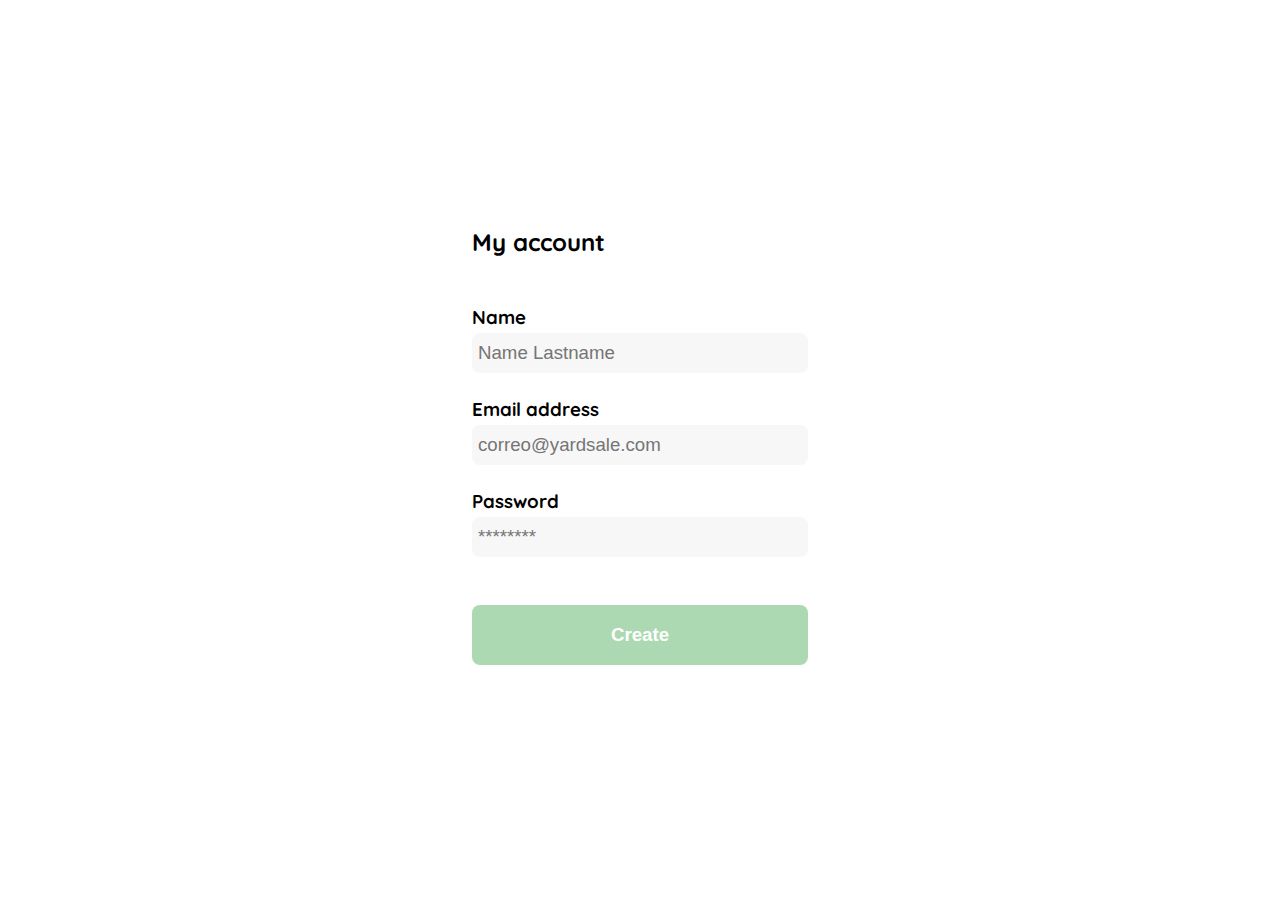
<file: account-create-page.html>
<!DOCTYPE html>
<html lang="en">
<head>
    <meta charset="UTF-8">
    <meta name="viewport" content="width=device-width, initial-scale=1.0">
    <link rel="preconnect" href="https://fonts.googleapis.com">
    <link rel="preconnect" href="https://fonts.gstatic.com" crossorigin>
    <link href="https://fonts.googleapis.com/css2?family=Quicksand:wght@300;500;700&display=swap" rel="stylesheet">
    <title>Document</title>
    <style>
        :root {
            --white: #fff;
            --black: #000;
            --very-light-pink: #c7c7c7;
            --text-input-field: #F7F7F7;
            --hospital-green: #ACD9B2;
            --lss:12pt;
            --ls: 14pt;
            --lm: 16pt;
            --ll: 18pt;
        }
        body {
            margin: 0;
            font-family: 'Quicksand', sans-serif;
        }
        .login {
            width: 100%;
            height: 100vh;
            display: grid;
            place-items: center;
        }
        .form-container {
            display: grid;
            grid-template-rows: auto 1fr auto;
            width: 336px;
        }
        .logo.logo-login {
            display: none;
            width: 150px;
            margin-bottom: 36px;
            justify-self: center;
        }
        .title {
            font-size: var(--ll);
            margin-bottom: 48px;
            text-align: left;
        }
        .subtitle {
            font-size: var(--ls);
            color: var(--very-light-pink);
            text-align: center;
            font-weight: 300;
            margin-top: 0;
            margin-bottom: 36px;
        }
        .form {
            display: flex;
            flex-direction: column;
        }
        .input-group{
            display: flex;
            flex-direction: column;
        }
        .label {
            font-size: var(--ls);
            font-weight: bold;
            margin-bottom: 4px;
        }
        .input {
            box-sizing: border-box;
            background-color: var(--text-input-field);
            height: 40px;
            border: none;
            border-radius: 8px;
            padding: 8px 6px;
            font-size: var(--ls);
            margin-bottom: 24px;
        
        }
        .button-primary {
            width: 100%;
            height: 60px;
            border: none;
            border-radius: 8px;
            background-color: var(--hospital-green);
            color: var(--white);
            font-size: var(--ls);
            font-weight: bold;
            cursor: pointer;
        }
        .button-login {
            margin-top: 12px;
            margin-bottom: 24px
        }
        .subtitle.forgot-password {
            font-weight: bold;
            font-size: var(--lss);
        }
        p > a{
            text-decoration: none;
            color:var(--hospital-green) ;
        }
        .button-secondary {
            width: 100%;
            height: 60px;
            border-color: var(--hospital-green);
            border-style: solid;
            border-radius: 8px;
            background-color: var(--text-input-field);
            color: var(--hospital-green) ;
            font-size: var(--ls);
            font-weight: bold;
            cursor: pointer;
        }
        .button-create {
            margin-top: 24px;
            margin-bottom: 24px
        }
        @media (max-width: 640px){
            .form-container{
                height: 100%;
            }
            .form {
                justify-content: space-between;
            }
        }
    </style>
</head>
<body>
    <div class="login">
        <div class="form-container">
            <h1 class="title">My account</h1>
            <form action="/" class="form">
                <div class="input-group">
                    <label for="name" class="label">Name</label>
                    <input type="text" id="name" placeholder="Name Lastname" class="input input-name">
                    
                    <label for="email-address" class="label">Email address</label>
                    <input type="email" id="email-address" placeholder="correo@yardsale.com" class="input input-email">
                    
                    <label for="password" class="label">Password</label>
                    <input type="password" id="password" placeholder="********" class="input input-password">
                </div> 
                <input type="submit" value="Create" class="button-primary button-create">
            </form>
        </div>
    </div>
</body>
</html>
</file>
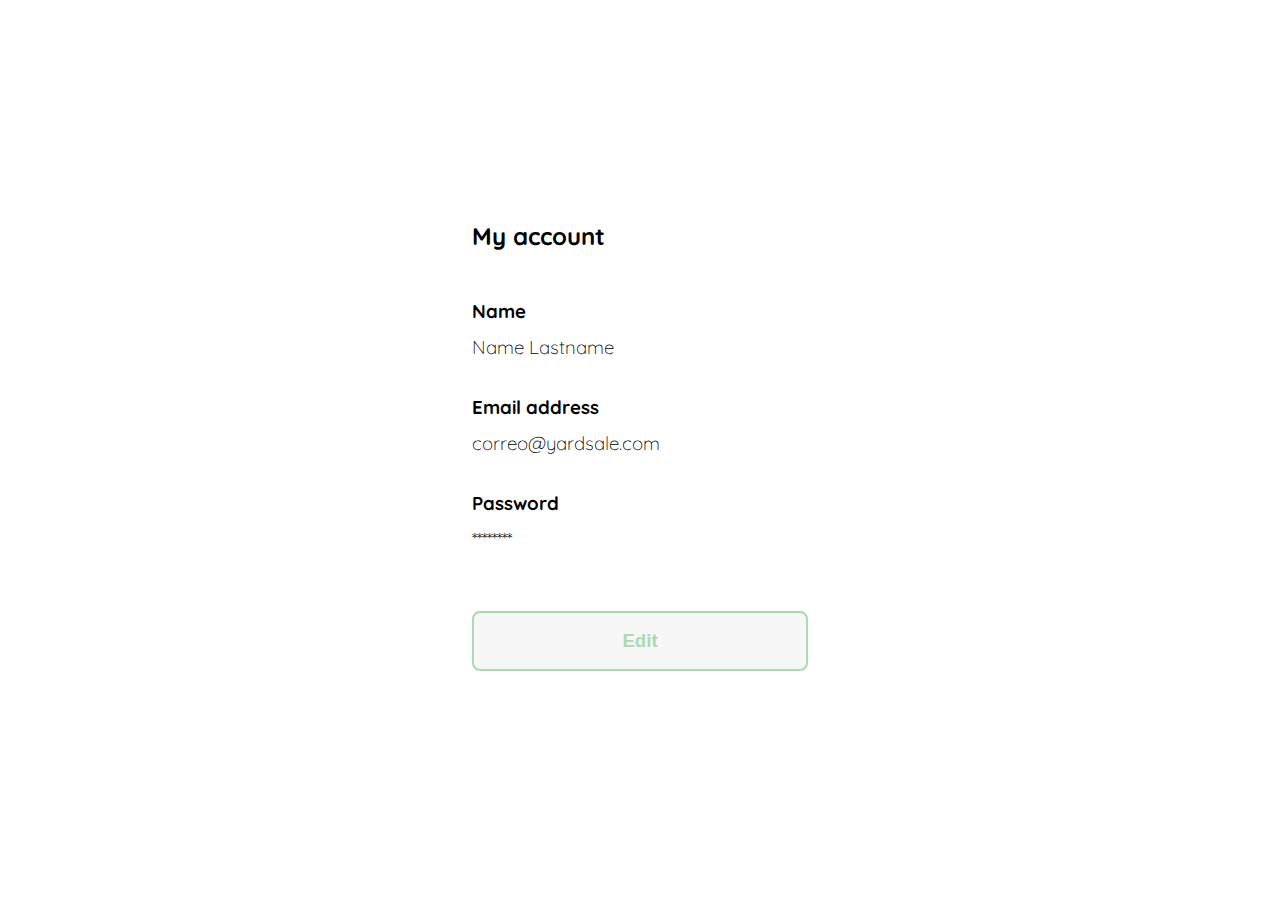
<file: account-edit-page.html>
<!DOCTYPE html>
<html lang="en">
<head>
    <meta charset="UTF-8">
    <meta name="viewport" content="width=device-width, initial-scale=1.0">
    <link rel="preconnect" href="https://fonts.googleapis.com">
    <link rel="preconnect" href="https://fonts.gstatic.com" crossorigin>
    <link href="https://fonts.googleapis.com/css2?family=Quicksand:wght@300;500;700&display=swap" rel="stylesheet">
    <title>Document</title>
    <style>
        :root {
            --white: #fff;
            --black: #000;
            --very-light-pink: #c7c7c7;
            --text-input-field: #F7F7F7;
            --hospital-green: #ACD9B2;
            --lss:12pt;
            --ls: 14pt;
            --lm: 16pt;
            --ll: 18pt;
        }
        body {
            margin: 0;
            font-family: 'Quicksand', sans-serif;
        }
        .login {
            width: 100%;
            height: 100vh;
            display: grid;
            place-items: center;
        }
        .form-container {
            display: grid;
            grid-template-rows: auto 1fr auto;
            width: 336px;
        }
        .logo.logo-login {
            display: none;
            width: 150px;
            margin-bottom: 36px;
            justify-self: center;
        }
        .title {
            font-size: var(--ll);
            margin-bottom: 48px;
            text-align: left;
        }
        .subtitle {
            font-size: var(--ls);
            color: var(--very-light-pink);
            text-align: center;
            font-weight: 300;
            margin-top: 0;
            margin-bottom: 36px;
        }
        .form {
            display: flex;
            flex-direction: column;
        }
        .input-group{
            display: flex;
            flex-direction: column;
        }
        .label {
            font-size: var(--ls);
            font-weight: bold;
            margin-bottom: 12px;
        }
        p.value {
            margin: 0;
            font-size: var(--ls);
            font-weight: 300;
            margin-bottom: 36px;
        }
        .button-login {
            margin-top: 12px;
            margin-bottom: 24px
        }
        .subtitle.forgot-password {
            font-weight: bold;
            font-size: var(--lss);
        }
        p > a{
            text-decoration: none;
            color:var(--hospital-green) ;
        }
        .button-secondary {
            width: 100%;
            height: 60px;
            border-color: var(--hospital-green);
            border-style: solid;
            border-radius: 8px;
            background-color: var(--text-input-field);
            color: var(--hospital-green) ;
            font-size: var(--ls);
            font-weight: bold;
            cursor: pointer;
        }
        .button-edit {
            margin-top: 24px;
            margin-bottom: 24px
        }
        @media (max-width: 640px){
            .form-container{
                height: 100%;
            }
            .form {
                justify-content: space-between;
            }
        }
    </style>
</head>
<body>
    <div class="login">
        <div class="form-container">
            <h1 class="title">My account</h1>
            <form action="/" class="form">
                <div class="input-group">
                    <label for="name" class="label">Name</label>
                    <p class="value">Name Lastname</p>
                    
                    <label for="email-address" class="label">Email address</label>
                    <p class="value">correo@yardsale.com</p>
                    
                    <label for="password" class="label">Password</label>
                    <p class="value">********</p>
                </div> 
                <input type="submit" value="Edit" class="button-secondary button-edit">
            </form>
        </div>
    </div>
</body>
</html>
</file>
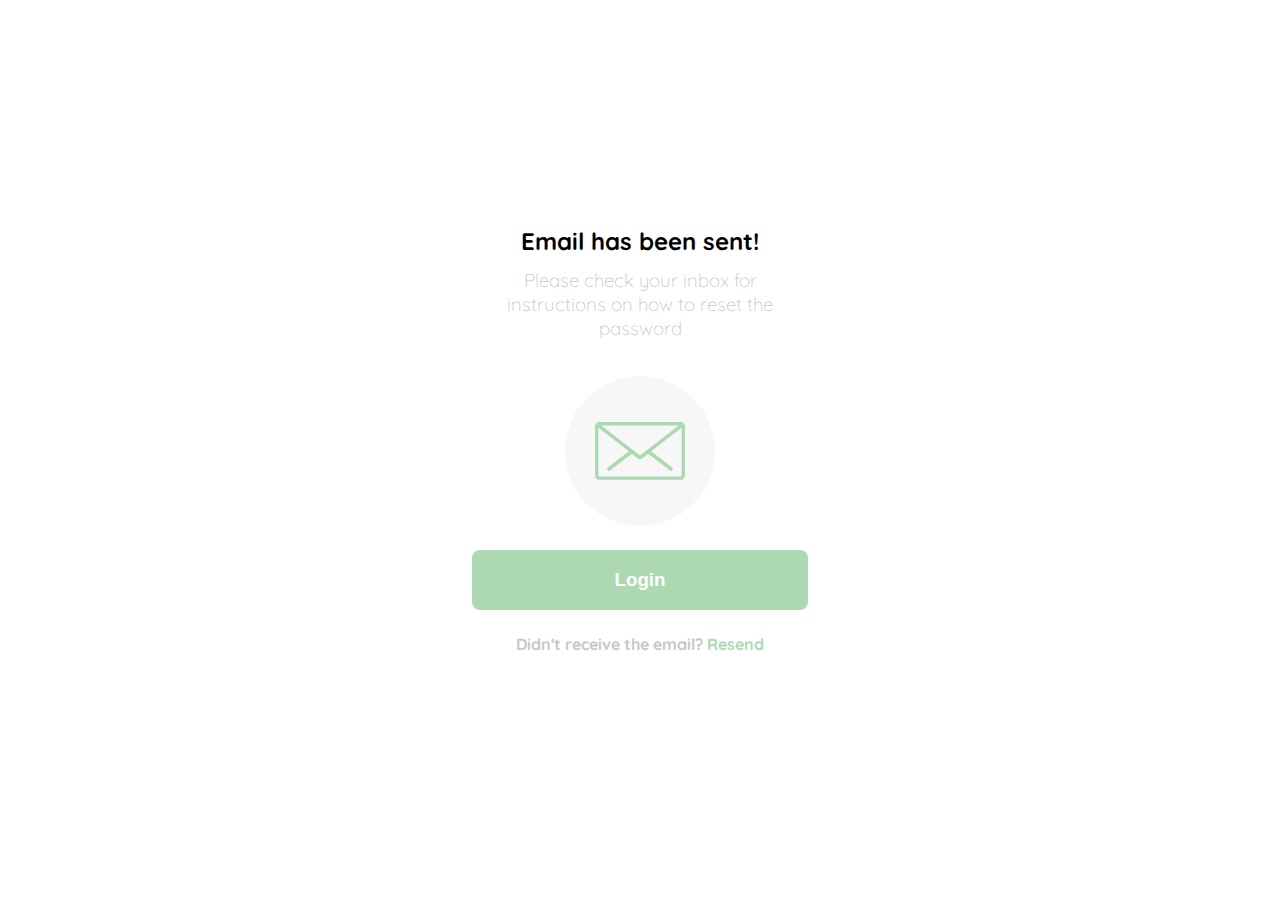
<file: email-reset-password.html>
<!DOCTYPE html>
<html lang="en">
<head>
    <meta charset="UTF-8">
    <meta name="viewport" content="width=device-width, initial-scale=1.0">
    <link rel="preconnect" href="https://fonts.googleapis.com">
    <link rel="preconnect" href="https://fonts.gstatic.com" crossorigin>
    <link href="https://fonts.googleapis.com/css2?family=Quicksand:wght@300;500;700&display=swap" rel="stylesheet">
    <title>Document</title>
    <style>
        :root {
            --white: #fff;
            --black: #000;
            --very-light-pink: #c7c7c7;
            --text-input-field: #F7F7F7;
            --hospital-green: #ACD9B2;
            --lss:12pt;
            --ls: 14pt;
            --lm: 16pt;
            --ll: 18pt;
        }
        body {
            margin: 0;
            font-family: 'Quicksand', sans-serif;
        }
        .email-reset-password {
            width: 100%;
            height: 100vh;
            display: grid;
            place-items: center;
        }
        .container.email {
            display: grid;
            grid-template-rows: auto 1fr auto;
            width: 336px;
            place-items: center;
        }
        .logo.logo-login {
            display: none;
            width: 150px;
            margin-bottom: 36px;
            justify-self: center;
        }
        .title {
            font-size: var(--ll);
            margin-bottom: 12px;
            text-align: center;
        }
        .subtitle {
            font-size: var(--ls);
            color: var(--very-light-pink);
            text-align: center;
            font-weight: 300;
            margin-top: 0;
            margin-bottom: 36px;
        }
        .email-circle {
            display: flex;
            width: 150px;
            height: 150px;
            border-radius: 100%;
            background-color: var(--text-input-field);
            justify-content: center;
            align-items: center;
        }
        .button-primary {
            width: 100%;
            height: 60px;
            border: none;
            border-radius: 8px;
            background-color: var(--hospital-green);
            color: var(--white);
            font-size: var(--ls);
            font-weight: bold;
            cursor: pointer;
        }
        .button-login {
            margin-top: 24px;
            margin-bottom: 24px
        }
        .subtitle.resend-email {
            font-weight: bold;
            font-size: var(--lss);
        }
        p > a{
            text-decoration: none;
            color:var(--hospital-green) ;
        }

        @media (max-width: 620px) {
            
            .logo.logo-login {
                display: block;
            }
        }
    </style>
</head>
<body>
    <div class="email-reset-password">
        <div class="container email">
            <img src="logos/logo_yard_sale.svg" alt="logo" class="logo logo-login">

            <h1 class="title">Email has been sent!</h1>
            <p class="subtitle">Please check your inbox for instructions on how to reset the password</p>
            <div class="email-circle"> 
                <img src="icons/email.svg" alt="Email icon" class="email-icon email-page">
            </div>
            <button type="/" value="Confirm" class="button-primary button-login">Login</button>
            <p class="subtitle resend-email"><span>Didn't receive the email? </span><a href="/">Resend</a></p>
        </div>
    </div>
</body>
</html>
</file>
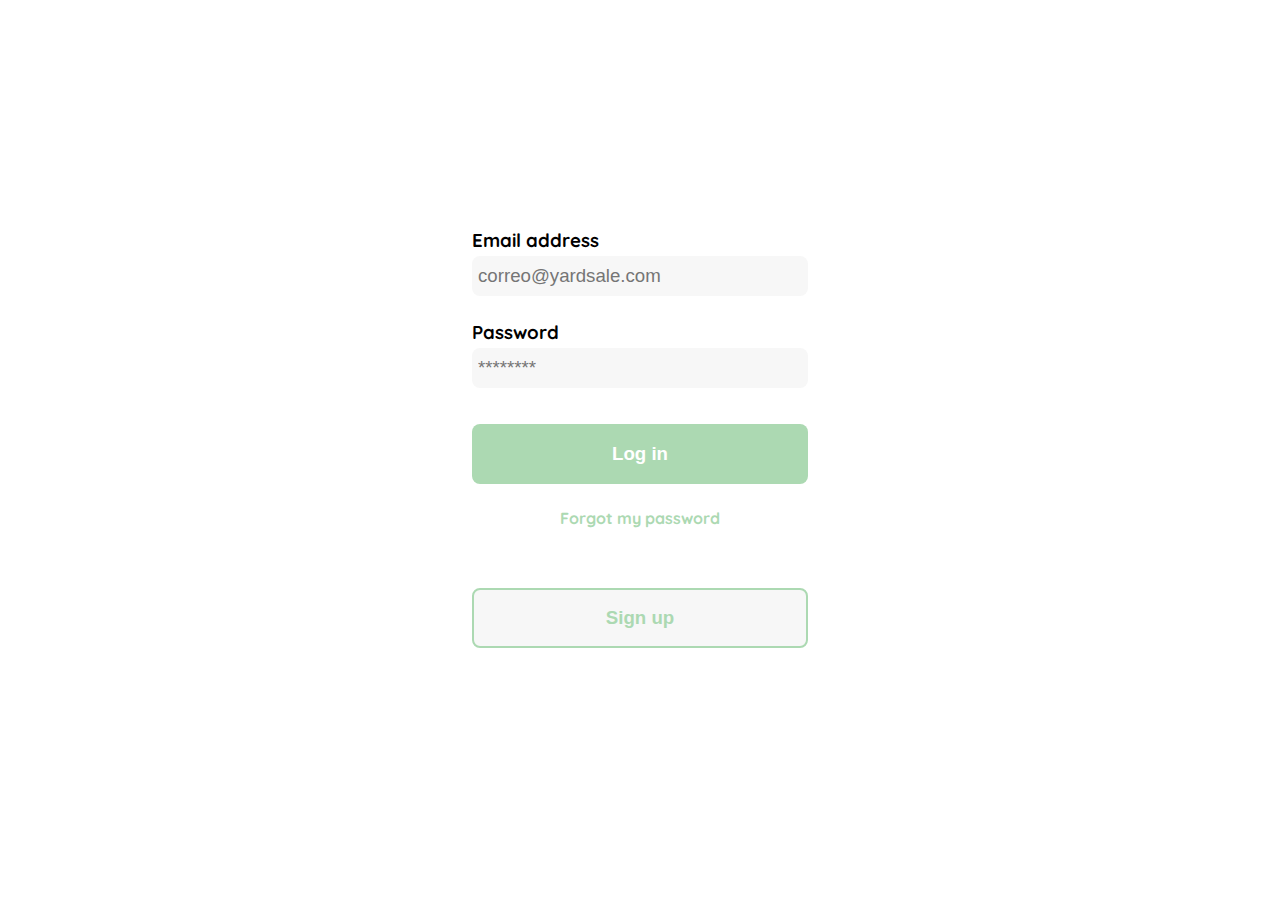
<file: login_page.html>
<!DOCTYPE html>
<html lang="en">
<head>
    <meta charset="UTF-8">
    <meta name="viewport" content="width=device-width, initial-scale=1.0">
    <link rel="preconnect" href="https://fonts.googleapis.com">
    <link rel="preconnect" href="https://fonts.gstatic.com" crossorigin>
    <link href="https://fonts.googleapis.com/css2?family=Quicksand:wght@300;500;700&display=swap" rel="stylesheet">
    <title>Document</title>
    <style>
        :root {
            --white: #fff;
            --black: #000;
            --very-light-pink: #c7c7c7;
            --text-input-field: #F7F7F7;
            --hospital-green: #ACD9B2;
            --lss:12pt;
            --ls: 14pt;
            --lm: 16pt;
            --ll: 18pt;
        }
        body {
            margin: 0;
            font-family: 'Quicksand', sans-serif;
        }
        .login {
            width: 100%;
            height: 100vh;
            display: grid;
            place-items: center;
        }
        .form-container {
            display: grid;
            grid-template-rows: auto 1fr auto;
            width: 336px;
        }
        .logo.logo-login {
            display: none;
            width: 150px;
            margin-bottom: 36px;
            justify-self: center;
        }
        .title {
            font-size: var(--ll);
            margin-bottom: 12px;
            text-align: center;
        }
        .subtitle {
            font-size: var(--ls);
            color: var(--very-light-pink);
            text-align: center;
            font-weight: 300;
            margin-top: 0;
            margin-bottom: 36px;
        }
        .form {
            display: flex;
            flex-direction: column;

        }
        .label {
            font-size: var(--ls);
            font-weight: bold;
            margin-bottom: 4px;
        }
        .input {
            box-sizing: border-box;
            background-color: var(--text-input-field);
            height: 40px;
            border: none;
            border-radius: 8px;
            padding: 8px 6px;
            font-size: var(--ls);
            margin-bottom: 24px;
        
        }
        .button-primary {
            width: 100%;
            height: 60px;
            border: none;
            border-radius: 8px;
            background-color: var(--hospital-green);
            color: var(--white);
            font-size: var(--ls);
            font-weight: bold;
            cursor: pointer;
        }
        .button-login {
            margin-top: 12px;
            margin-bottom: 24px
        }
        .subtitle.forgot-password {
            font-weight: bold;
            font-size: var(--lss);
        }
        p > a{
            text-decoration: none;
            color:var(--hospital-green) ;
        }
        .button-secondary {
            width: 100%;
            height: 60px;
            border-color: var(--hospital-green);
            border-style: solid;
            border-radius: 8px;
            background-color: var(--text-input-field);
            color: var(--hospital-green) ;
            font-size: var(--ls);
            font-weight: bold;
            cursor: pointer;
        }
        .button-signup {
            margin-top: 24px;
            margin-bottom: 24px
        }

        @media (max-width: 620px) {

            .logo.logo-login {
                display: block;
            }

            .button-signup {
                width: 336px;
                position: absolute;
                bottom: 0;
            }
        }

    </style>
</head>
<body>
    <div class="login">
        <div class="form-container">
            <img src="logos/logo_yard_sale.svg" alt="logo" class="logo logo-login">

            <form action="/" class="form">
                <label for="email-address" class="label">Email address</label>
                <input type="email" id="email-address" placeholder="correo@yardsale.com" class="input input-email">
                
                <label for="password" class="label">Password</label>
                <input type="password" id="password" placeholder="********" class="input input-password">
                
                <input type="submit" value="Log in" class="button-primary button-login">
                <p class="subtitle forgot-password"><a href="/">Forgot my password</a></p>
                <button type="/" class="button-secondary button-signup">Sign up</button>
           
            </form>
        </div>
    </div>
</body>
</html>
</file>
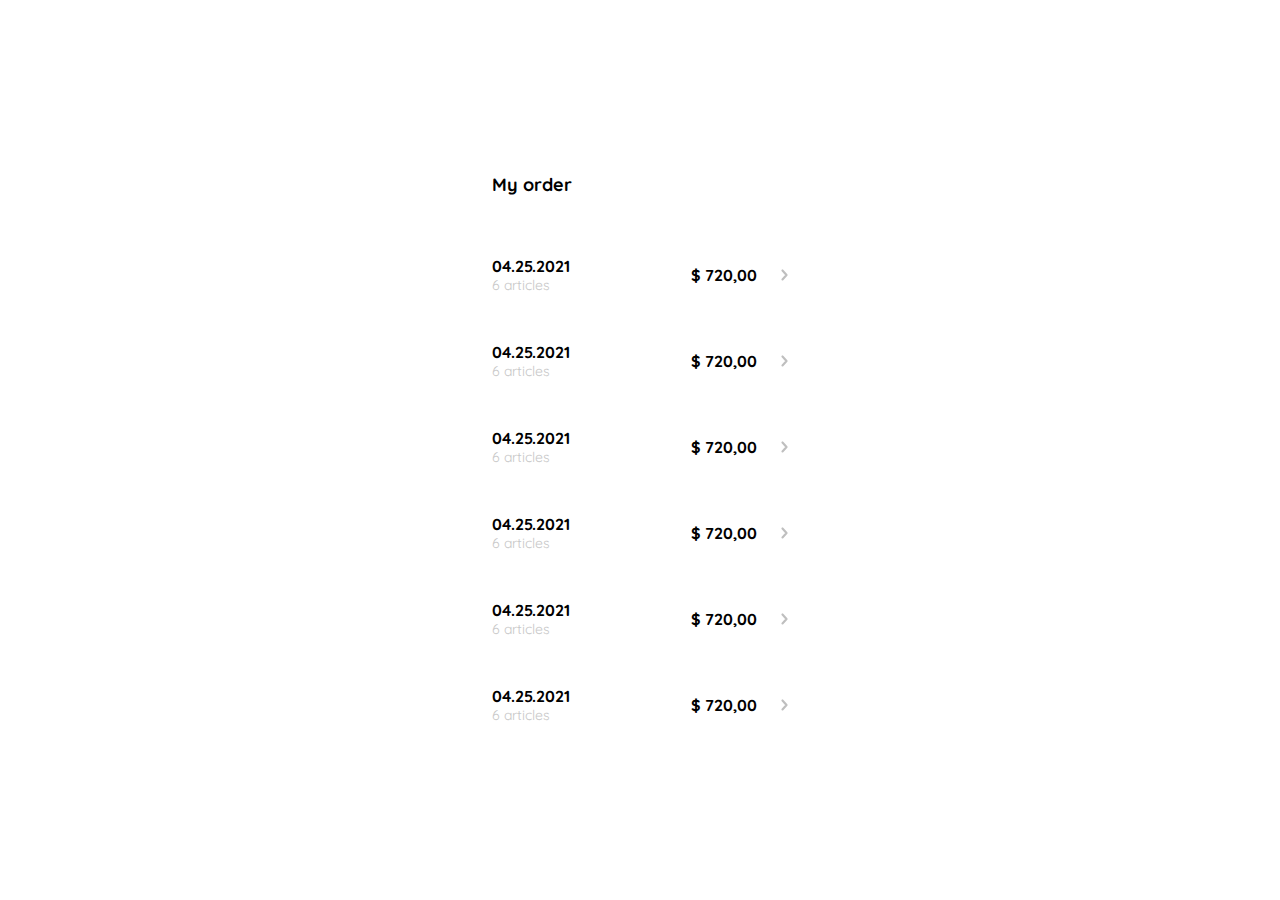
<file: my_orders_page.html>
<!DOCTYPE html>
<html lang="en">
<head>
    <meta charset="UTF-8">
    <meta name="viewport" content="width=device-width, initial-scale=1.0">
    <link rel="preconnect" href="https://fonts.googleapis.com">
    <link rel="preconnect" href="https://fonts.gstatic.com" crossorigin>
    <link href="https://fonts.googleapis.com/css2?family=Quicksand:wght@300;500;700&display=swap" rel="stylesheet">
    <title>Document</title>
    <style>
        :root {
            --white: #fff;
            --black: #000;
            --very-light-pink: #c7c7c7;
            --text-input-field: #F7F7F7;
            --hospital-green: #ACD9B2;
            --lss:12pt;
            --ls: 14px;
            --lm: 16px;
            --ll: 18px;
        }
        body {
            font-family: 'Quicksand', sans-serif;
            margin: 0;
        }
        .orders-container {
            width: 100%;
            height: 100vh;
            display: grid;
            place-items: center;
        }
        .title {
            font-size: var(--ll);
            margin-bottom: 48px;
            text-align: left;
            padding-left: 12px;
        }
        .orders-items-container {
            width: 320px;
            display: flex;
            flex-direction: column;
            margin-top: 20px;
        }

        .order-detail {
            width: 320px;
            height: auto;
            display: flex;
            justify-content: space-between;
            align-items: center;
            border-radius: 12px;
            box-sizing: border-box;
            padding: 12px;
            margin-bottom: 24px;
            box-sizing: border-box;
        }
        .order-detail:hover {
            background-color: #F7F7F7;
        }
        .order-info {
            display: flex;
            flex-direction: column;
            height: auto;
        }
        .order-info p {
            margin: 0;
            font-size: var(--lm);
        }
        .order-info p:first-child, .order-price span, .product-price span {
            font-weight: bold;
        }
        .order-info p:nth-child(2){
            font-size: var(--ls);
            color: var(--very-light-pink);
        }
        .order-price {
            display: flex;
            flex-direction: row;
            align-items: center;
        }
        figure.arrow {
            margin: 5px 0 5px 24px;
            display: flex;
            justify-content: center;
            align-items: center;
        }
        .arrow img{
            width: 7px;
            margin: 0;
        }

    </style>
</head>
<body>
    <div class="orders-container">
        <div class="orders-items-container">
            <h1 class="title">My order</h1>
            <div class ="order-detail">
                <div class="order-info">
                    <p>04.25.2021</p>
                    <p>6 articles</p>
                </div>
                <div class="order-price">
                    <span>$ 720,00</span>
                    <figure class="arrow">
                        <img src="icons/flechita.svg" alt="flechita">
                    </figure>
                </div>
            </div>
            <div class ="order-detail" src="/">
                <div class="order-info">
                    <p>04.25.2021</p>
                    <p>6 articles</p>
                </div>
                <div class="order-price">
                    <span>$ 720,00</span>
                    <figure class="arrow">
                        <img src="icons/flechita.svg" alt="flechita">
                    </figure>
                </div>
            </div>
            <div class ="order-detail">
                <div class="order-info">
                    <p>04.25.2021</p>
                    <p>6 articles</p>
                </div>
                <div class="order-price">
                    <span>$ 720,00</span>
                    <figure class="arrow">
                        <img src="icons/flechita.svg" alt="flechita">
                    </figure>
                </div>
            </div>
            <div class ="order-detail">
                <div class="order-info">
                    <p>04.25.2021</p>
                    <p>6 articles</p>
                </div>
                <div class="order-price">
                    <span>$ 720,00</span>
                    <figure class="arrow">
                        <img src="icons/flechita.svg" alt="flechita">
                    </figure>
                </div>
            </div>
            <div class ="order-detail">
                <div class="order-info">
                    <p>04.25.2021</p>
                    <p>6 articles</p>
                </div>
                <div class="order-price">
                    <span>$ 720,00</span>
                    <figure class="arrow">
                        <img src="icons/flechita.svg" alt="flechita">
                    </figure>
                </div>
            </div>
            <div class ="order-detail">
                <div class="order-info">
                    <p>04.25.2021</p>
                    <p>6 articles</p>
                </div>
                <div class="order-price">
                    <span>$ 720,00</span>
                    <figure class="arrow">
                        <img src="icons/flechita.svg" alt="flechita">
                    </figure>
                </div>
            </div>
        </div>
    </div>
</body>
</html>
</file>
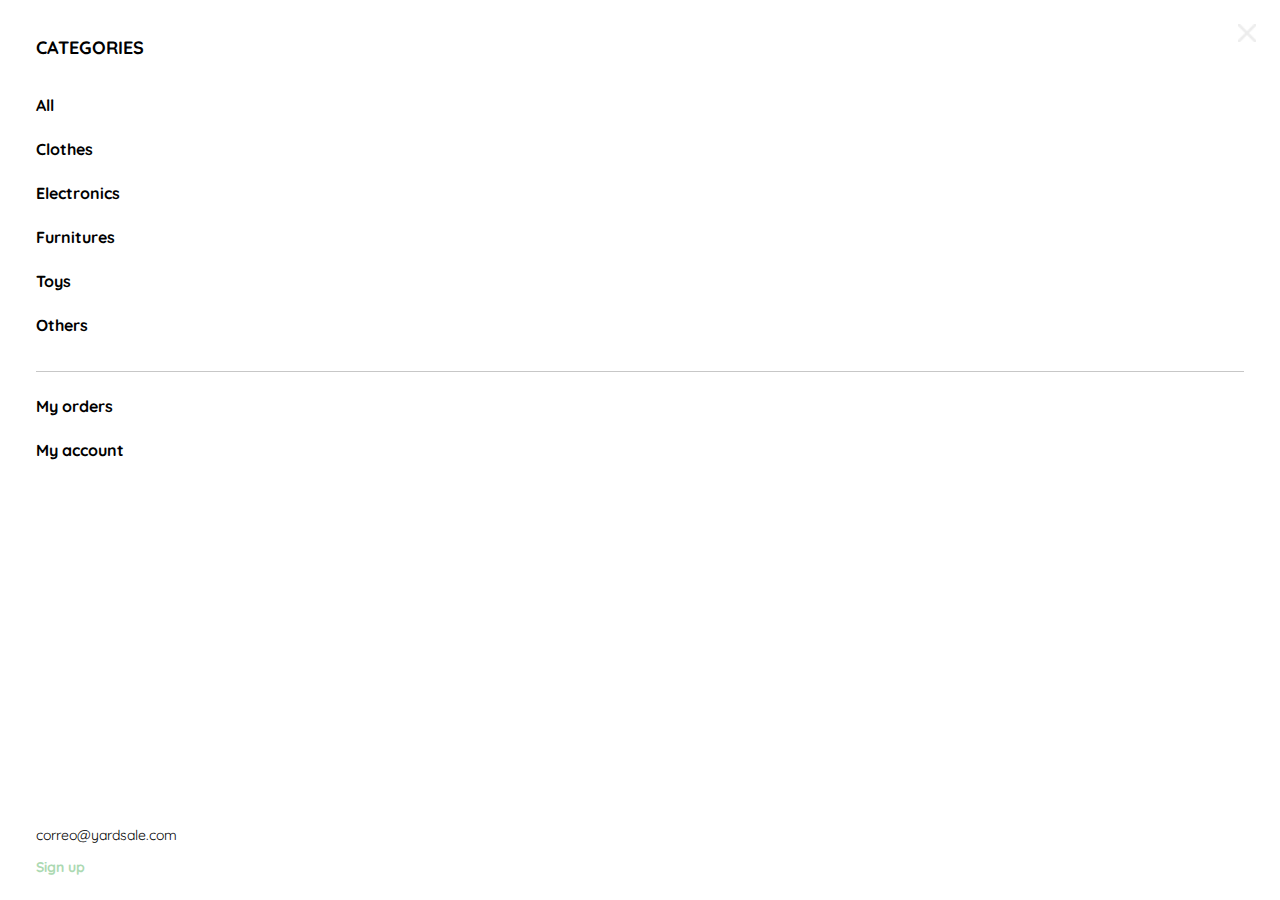
<file: navbar_mobile.html>
<!DOCTYPE html>
<html lang="en">
<head>
    <meta charset="UTF-8">
    <meta name="viewport" content="width=device-width, initial-scale=1.0">
    <link rel="preconnect" href="https://fonts.googleapis.com">
    <link rel="preconnect" href="https://fonts.gstatic.com" crossorigin>
    <link href="https://fonts.googleapis.com/css2?family=Quicksand:wght@300;500;700&display=swap" rel="stylesheet">
    <title>Document</title>
    <style>
        :root {
            --white: #fff;
            --black: #000;
            --very-light-pink: #c7c7c7;
            --text-input-field: #F7F7F7;
            --hospital-green: #ACD9B2;
            --lss:12pt;
            --ls: 14px;
            --lm: 16px;
            --ll: 18px;
        }
        body {
            font-family: 'Quicksand', sans-serif;
            margin: 0;
        }

        .menu-box-mobile{
            padding: 36px;

        }

        .x-close-icon {
            position: absolute;
            top: 24px;
            right: 24px;
            margin: 0;
        }
        .x-close-icon img {
            width: 18px;
            height: auto;
        }
        .categories-menu ul, .account-menu ul {
            list-style: none;
            padding: 0;
            margin: 0;
        }
        .categories-menu ul li, .account-menu ul li {
            text-align: left;
            margin-bottom: 24px;

        }
        .categories-menu ul li a, .account-menu ul li a {
            font-size: var(--lm);
            color: var(--black);
            text-decoration: none;
            font-weight: bold;
        }

        .categories-menu h1.title {
            font-size: var(--ll);
            margin: 0;
            margin-bottom: 36px;
            text-align: left;

        }

        .account-menu {
            padding-top: 24px;
            margin-top: 36px;
            margin-bottom: 0;
            border-top: 1px solid var(--very-light-pink);
        }
        .email-address{
            font-size: var(--ls);
            color: var(--black);
            margin-bottom: 12px;
        }
        .signup {
            position: absolute;
            bottom: 0;
            margin-bottom: 36px;
        }
        
        .account-menu li.signup a {
            color: var(--hospital-green);
            font-size: var(--ls);

        }
    </style>
</head>
<body>
    <div class="menu-box-mobile">
        <figure class="x-close-icon">
            <img src="icons/icon_close.png" alt="close X">
        </figure>
        <div class="categories-menu">
            <h1 class="title">CATEGORIES</h1>
            <ul>
                <li>
                    <a href="/">All</a>
                </li>
                <li>
                    <a href="/">Clothes</a>
                </li>
                <li>
                    <a href="/">Electronics</a>
                </li>
                <li>
                    <a href="/">Furnitures</a>
                </li>
                <li>
                    <a href="/">Toys</a>
                </li>
                <li>
                    <a href="/">Others</a>
                </li>
            </ul>
        </div>
        <div class="account-menu">
            <ul>
                <li>
                    <a href="/">My orders</a>
                </li>
                <li>
                    <a href="/">My account</a>
                </li>
                <li class="signup">
                    <p class="email-address">correo@yardsale.com</p>
                    <a href="/">Sign up</a>
                </li>
            </ul>
        </div>
    </div>

</body>
</html>
</file>
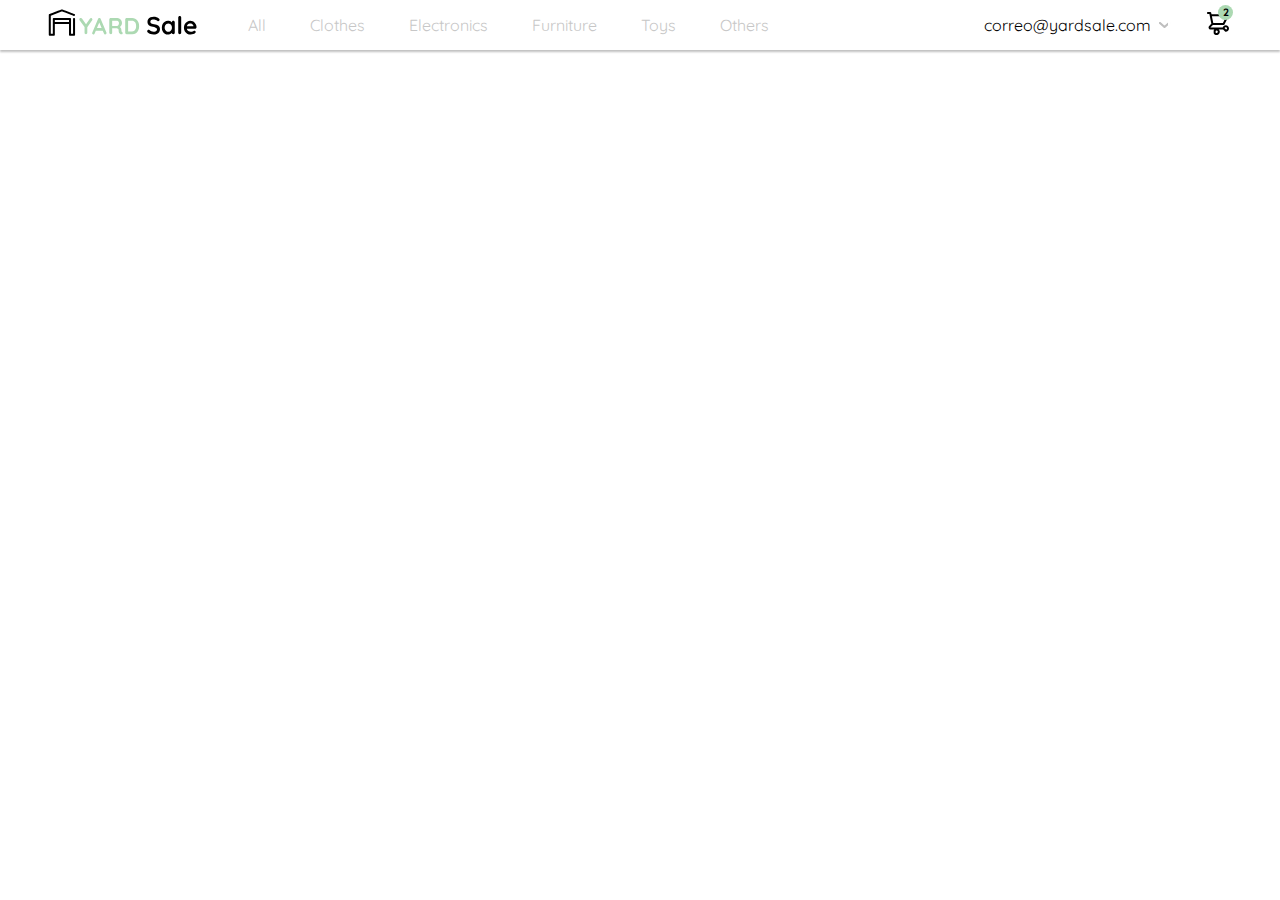
<file: navbarr.html>
<!DOCTYPE html>
<html lang="en">
<head>
    <meta charset="UTF-8">
    <meta name="viewport" content="width=device-width, initial-scale=1.0">
    <link rel="preconnect" href="https://fonts.googleapis.com">
    <link rel="preconnect" href="https://fonts.gstatic.com" crossorigin>
    <link href="https://fonts.googleapis.com/css2?family=Quicksand:wght@300;500;700&display=swap" rel="stylesheet">
    <title>Document</title>
    <style>
        :root {
            --white: #fff;
            --black: #000;
            --very-light-pink: #c7c7c7;
            --text-input-field: #F7F7F7;
            --hospital-green: #ACD9B2;
            --lss:12pt;
            --ls: 14px;
            --lm: 16px;
            --ll: 18px;
        }
        body {
            font-family: 'Quicksand', sans-serif;
            margin: 0;
        }
        nav {
            display: flex;
            justify-content: space-between;
            align-items: center;
            padding: 0 48px;
            height: 50px;
            background-color: var(--white);
            box-shadow: 0px 2px 2px rgba(0, 0, 0, 0.25);
        }
        img.logo {
            width: 150px;
        }
        .menu-icon{
            display: none;
        }
        .navbar-left {
            display: flex;
            flex-direction: row;
            
        }
        .navbar-left ul {
            list-style: none;
            display: flex;
            margin-right: 24px;
            align-items: center;

        }
        li.item-navbar {
            border: 2px solid var(--white);
        }
        .navbar-left ul li a {
            text-decoration: none;
            color: var(--very-light-pink);
            font-size: var(--lm);
            
        }
        .navbar-right ul {
            list-style: none;
            display: flex;
            align-items: center;

        }
        .navbar-right ul li a {
            text-decoration: none;
            color: var(--black);
            font-size: var(--lm);
        }

        li.item-navbar {
            margin-right: 24px;
            padding: 4px 8px;
            border-radius: 8px;
        }
        .navbar-left li.item-navbar:hover {
            border: 2px solid var(--black);
            border-color: var(--hospital-green);
        }
        .navbar-left li.item-navbar:hover a {
            color: var(--hospital-green);
        }
        .navbar-right a img.email-address-icon {
            rotate: 90deg;
        }
        li.email-address {
            margin: 0;
        }
        .cart-icon {
            margin-left: 36px;
            position: relative;
        }
        .cart-icon-o > div {
            position: absolute;
            width: 15px;
            height: 15px;
            background-color: var(--hospital-green);
            border-radius: 50%;
            display: flex;
            justify-content: center;
            align-items: center;
            font-size: 8pt;
            font-weight: bold;
            top: -6px;
            right: -3px;
        }

        .item-navbar.cart-icon {
            margin: 0;
            padding: 0;
        }

        @media (max-width: 620px) {
            nav{
                padding: 0 12px;
            }
            .menu-icon{
                display: block;
            }
            img.logo {
                display: block;  
            }
            .navbar-left {
                width: 100%;
                align-items: center;
                justify-content: center;
            }
            ul.ul-left {
                display: none;
            }
            li.email-address,.email-address-icon {
                display: none;
            }
            .navbar-right ul, .cart-icon {
                margin: 0;
                padding: 0;
            }
        }

    </style>
</head>
<body>
    <nav>
        <img src="./icons/icon_menu.svg" alt="menu" class="menu-icon" href="/home_page.html">

        <div class="navbar-left">
            <img src="./logos/logo_yard_sale.svg" alt="logo yard sale" class="logo">
            <ul class="ul-left">
                <li class="item-navbar"><a href="/">All</a></li>
                <li class="item-navbar"><a href="/">Clothes</a></li>
                <li class="item-navbar"><a href="/">Electronics</a></li>
                <li class="item-navbar"><a href="/">Furniture</a></li>
                <li class="item-navbar"><a href="/">Toys</a></li>
                <li class="item-navbar"><a href="/">Others</a></li>
            </ul>
        </div>
        <div class="navbar-right">
            <ul>
                <li class="item-navbar email-address" ><a href="/">correo@yardsale.com</a></li>
                <a><img src="./icons/flechita.svg" alt="" class="email-address-icon"></a>
                <li class="item-navbar cart-icon">
                    <a href="/"><div class="cart-icon-o"><img src="./icons/icon_shopping_cart.svg" alt="/" class="cart-icon"><div>2</div></div></a>
                </li>
            </ul>
        </div>


    </nav>
</body>
</html>
</file>
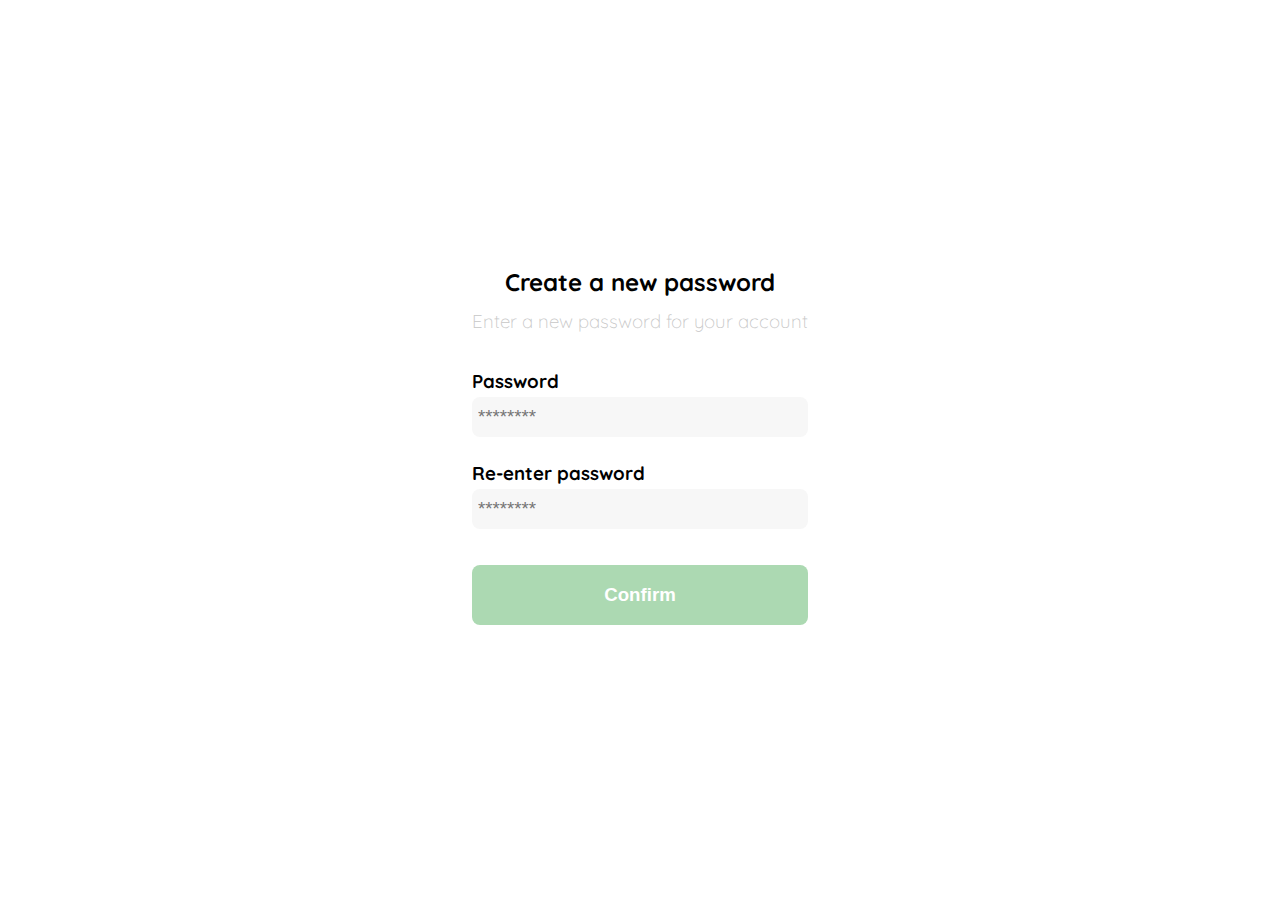
<file: new_password_page.html>
<!DOCTYPE html>
<html lang="en">
<head>
    <meta charset="UTF-8">
    <meta name="viewport" content="width=device-width, initial-scale=1.0">
    <link rel="preconnect" href="https://fonts.googleapis.com">
    <link rel="preconnect" href="https://fonts.gstatic.com" crossorigin>
    <link href="https://fonts.googleapis.com/css2?family=Quicksand:wght@300;500;700&display=swap" rel="stylesheet">
    <title>Document</title>
    <style>
        :root {
            --white: #fff;
            --black: #000;
            --very-light-pink: #c7c7c7;
            --text-input-field: #F7F7F7;
            --hospital-green: #ACD9B2;
            --lss:12pt;
            --ls: 14pt;
            --lm: 16pt;
            --ll: 18pt;
        }
        body {
            margin: 0;
            font-family: 'Quicksand', sans-serif;
        }
        .login {
            width: 100%;
            height: 100vh;
            display: grid;
            place-items: center;
        }
        .form-container {
            display: grid;
            grid-template-rows: auto 1fr auto;
            width: 336px;
        }
        .logo.logo-login {
            display: none;
            width: 150px;
            margin-bottom: 36px;
            justify-self: center;
        }
        .title {
            font-size: var(--ll);
            margin-bottom: 12px;
            text-align: center;
        }
        .subtitle {
            font-size: var(--ls);
            color: var(--very-light-pink);
            text-align: center;
            font-weight: 300;
            margin-top: 0;
            margin-bottom: 36px;
        }
        .form {
            display: flex;
            flex-direction: column;

        }
        .label {
            font-size: var(--ls);
            font-weight: bold;
            margin-bottom: 4px;
        }
        .input {
            box-sizing: border-box;
            background-color: var(--text-input-field);
            height: 40px;
            border: none;
            border-radius: 8px;
            padding: 8px 6px;
            font-size: var(--ls);
            margin-bottom: 24px;
        
        }
        .button-primary {
            width: 100%;
            height: 60px;
            border: none;
            border-radius: 8px;
            background-color: var(--hospital-green);
            color: var(--white);
            font-size: var(--ls);
            font-weight: bold;
            cursor: pointer;
        }
        .button-login {
            margin-top: 12px;
            margin-bottom: 24px
        }

        @media (max-width: 620px) {
            
            .logo.logo-login {
                display: block;
            }
        }
        
    </style>
</head>
<body>
    <div class="login">
        <div class="form-container">
            <img src="logos/logo_yard_sale.svg" alt="logo" class="logo logo-login">
            <h1 class="title">Create a new password</h1>
            <p class="subtitle">Enter a new password for your account</p>
            <form action="/" class="form">
                <label for="password" class="label">Password</label>
                <input type="password" id="password" placeholder="********" class="input input-password">
                
                <label for="new-password" class="label">Re-enter password</label>
                <input type="password" id="new-password" placeholder="********" class="input input-password">
                
                <input type="submit" value="Confirm" class="button-primary button-login">
            </form>
        </div>
    </div>
</body>
</html>
</file>
